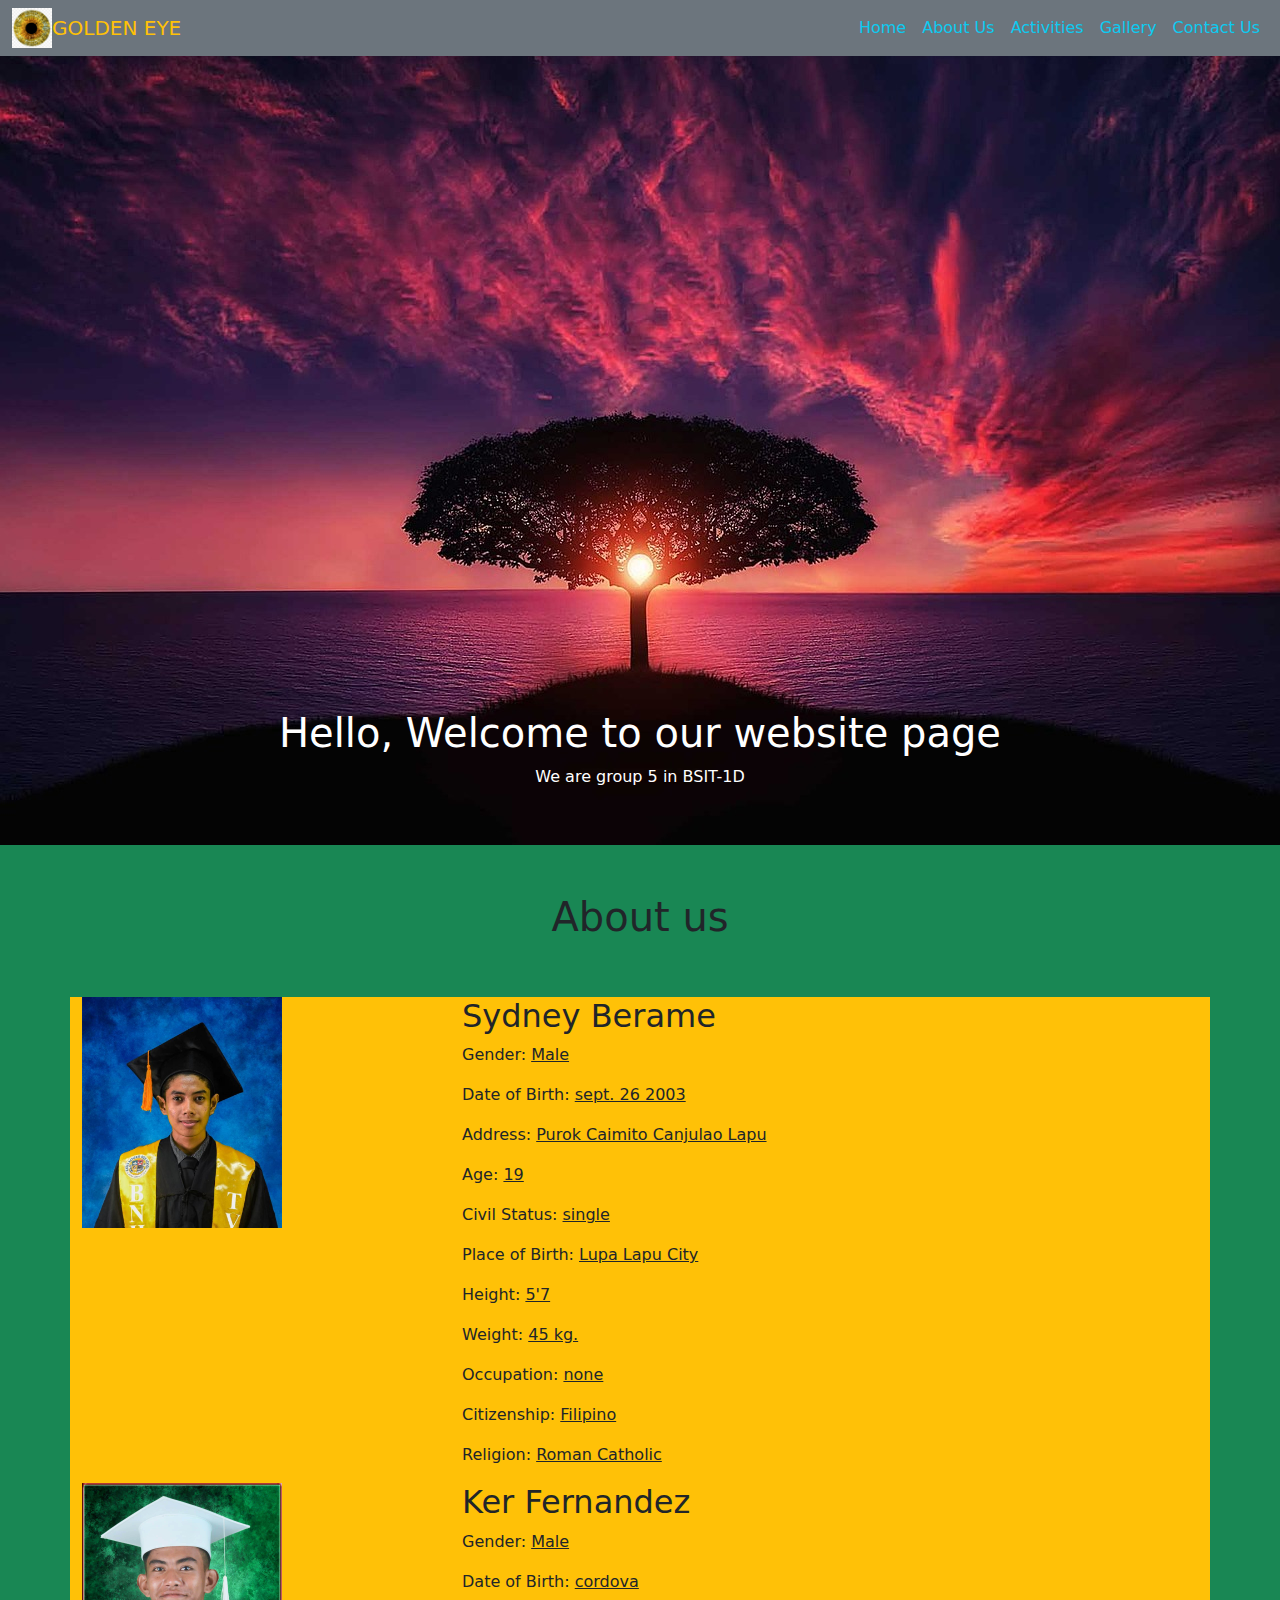
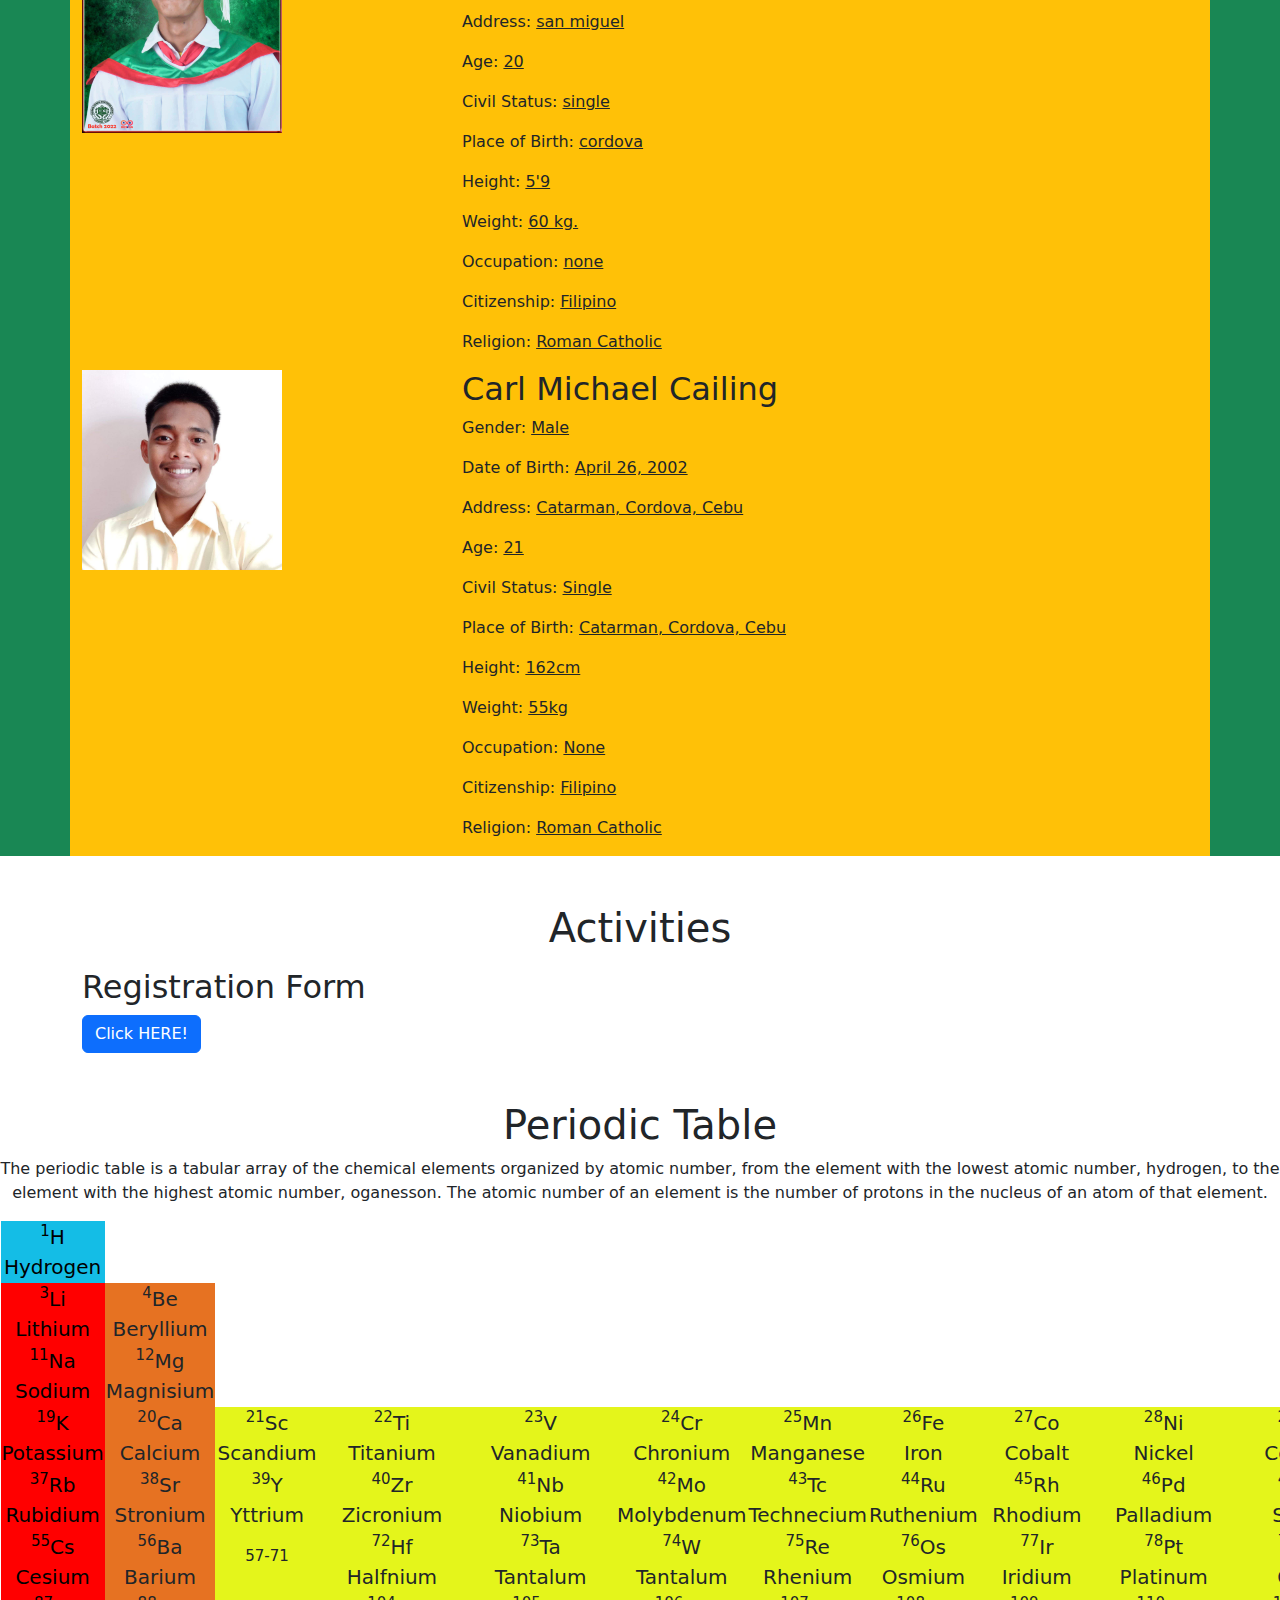
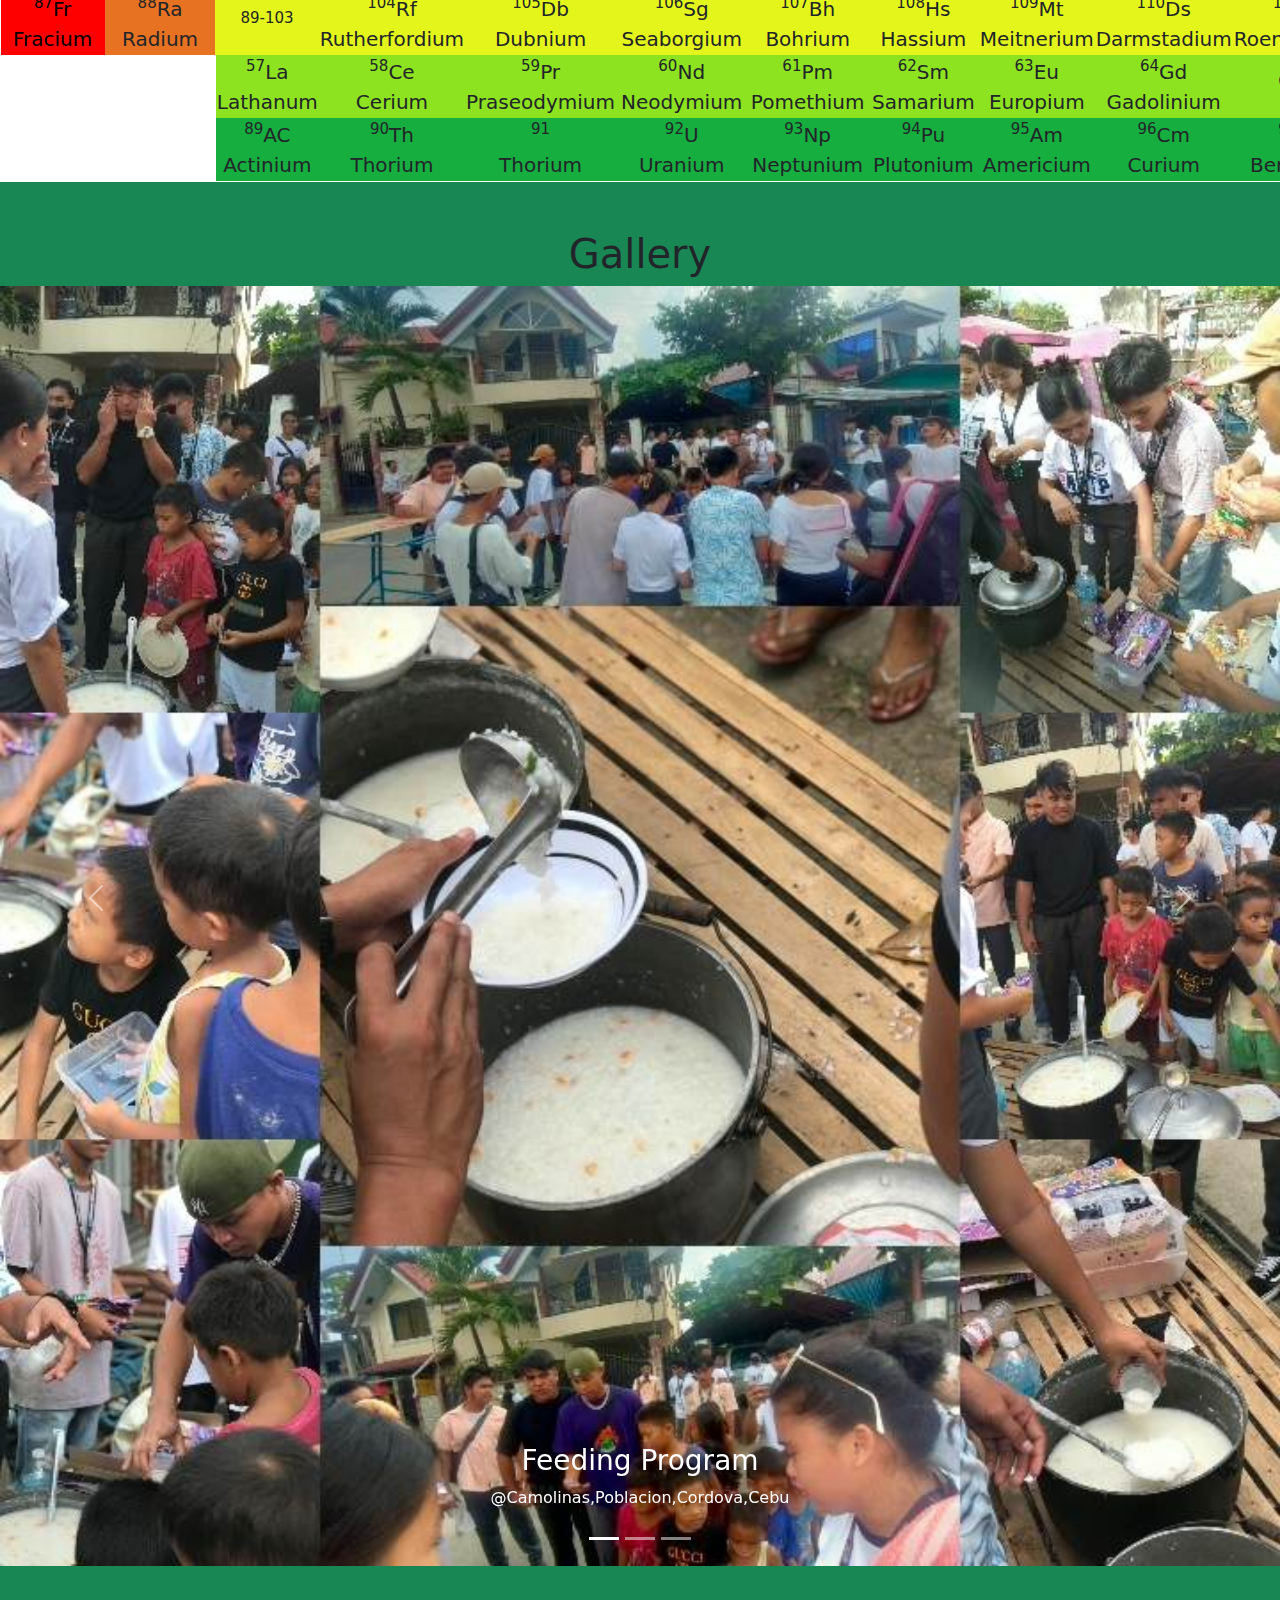
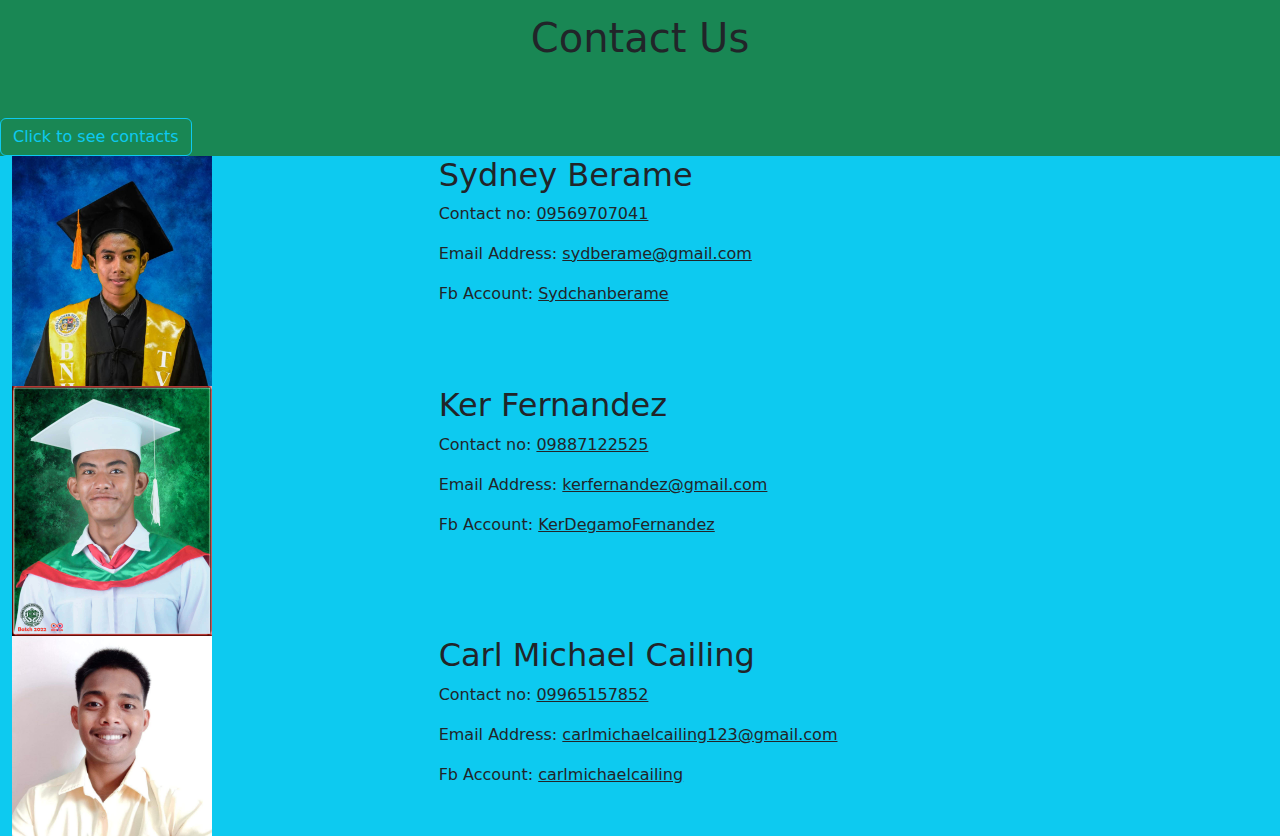
<file: index.html>
<!DOCTYPE html>
    <html lang="en">
    <head>
        <meta charset="UTF-8">
        <meta http-equiv="X-UA-Compatible" content="IE=edge">
        <meta name="viewport" content="width=device-width, initial-scale=1.0">
        <link href="https://cdn.jsdelivr.net/npm/bootstrap@5.2.3/dist/css/bootstrap.min.css" rel="stylesheet">
        <link rel="stylesheet" href="css/style.css">
        <title>Bootstrap</title>
    </head>
    <body>
        <nav class="navbar navbar-expand-sm bg-secondary navbar-dark fixed-top ">
            <div class="container-fluid">
                <img src="images/goldeneye.png" alt="" class="logo">
                <a class="navbar-brand text-danger" href="">
                    <span class="text-warning">GOLDEN EYE</span></a>
                <button class="navbar-toggler" type="button"  data-bs-toggle="collapse" data-bs-target="#collapsibleNavbar" class="btn btn-outline-info">
        <span class="navbar-toggler-icon btn"></span>
        </button>
        <div class="collapse navbar-collapse" id="collapsibleNavbar">
        <ul class="navbar-nav ms-auto">
            <li class="nav-item">
            <a class="nav-link text-info" href="#home" class="logo">Home</a>
            </li>
            <li class="nav-item">
            <a class="nav-link text-info" href="#aboutus">About Us</a>
            </li>
            <li class="nav-item">
            <a class="nav-link text-info" href="#activities">Activities</a>
            </li>
            <li class="nav-item">
                <a class="nav-link text-info" href="#gallery">Gallery</a>
            </li>
            <li class="nav-item">
                <a class="nav-link text-info" href="#contactus">Contact Us</a>
            </li>
        </ul>
        </div>
    </div>
            </div>
        </nav>
        <section class="home  pt-5" id="home">
            <div class=" carousel-inner">
                <img src="images/home.jpg" alt="" class="w-100 d-block">   
                <div class="carousel-caption">
                    <h1>Hello, Welcome to our website page</h1>
                    <p>We are group 5 in BSIT-1D</p>
                </div>      
            </div>        
        </section>
    </div>
        <section class="aboutus bg-success pt-5" id="aboutus">
            <div>
                <h1>About us</h1>
            </div>
            <br><br>
            <div class="container bg-warning">
                <div class="row">
                    <div class="col-lg-4 col-md-12 col-6">
                        <div class="about-img">
                            <img src="images/sydney.jpg" alt="" width="200">
                        </div>
                    </div>
                    <div class="about-text col-6">
                            <h2>Sydney Berame</h2>
                            <p>Gender: <u>Male</u></p>
                            <p>Date of Birth: <u> sept. 26 2003</u></p>
                            <p>Address: <u> Purok Caimito Canjulao Lapu</u></p>
                            <p>Age: <u>19</u></p>   
                            <p>Civil Status: <u>single</u></p>
                            <p>Place of Birth: <u>Lupa Lapu City</u></p>
                            <p>Height: <u>5'7</u></p>
                            <p>Weight: <u>45 kg.</u></p>
                            <p>Occupation: <u>none</u></p>
                            <p>Citizenship: <u>Filipino</u></p>
                            <p>Religion: <u>Roman Catholic</u></p>
                </div>  
                <div class="container">
                    <div class="row">
                        <div class="col-lg-4 col-md-12 col-6">
                            <div class="about-img">
                                <img src="images/ker.jpg" alt="" width="200">
                            </div>
                        </div>
                        <div class="about-text col-4">
                                <h2>Ker Fernandez</h2>
                                <p>Gender: <u>Male</u></p>
                            <p>Date of Birth: <u> cordova</u></p>
                            <p>Address: <u> san miguel</u></p>
                            <p>Age: <u>20</u></p>   
                            <p>Civil Status: <u>single</u></p>
                            <p>Place of Birth: <u>cordova</u></p>
                            <p>Height: <u>5'9</u></p>
                            <p>Weight: <u>60 kg.</u></p>
                            <p>Occupation: <u>none</u></p>
                            <p>Citizenship: <u>Filipino</u></p>
                            <p>Religion: <u>Roman Catholic</u></p>
                    </div>
                    <div class="container">
                        <div class="row">
                            <div class="col-lg-4 col-md-12 col-6">
                                <div class="about-img">
                                    <img src="images/carl.jpg" alt="" width="200" >
                                </div>
                            </div>
                            <div class="about-text col-4">
                                    <h2>Carl Michael Cailing</h2>
                                    <p>Gender: <u>Male</u></p>
                                    <p>Date of Birth: <u>April 26, 2002</u></p>
                                    <p>Address: <u> Catarman, Cordova, Cebu</u></p>
                                    <p>Age: <u>21</u></p>   
                                    <p>Civil Status: <u>Single</u></p>
                                    <p>Place of Birth: <u>Catarman, Cordova, Cebu</u></p>
                                    <p>Height: <u>162cm</u></p>
                                    <p>Weight: <u>55kg</u></p>
                                    <p>Occupation: <u>None</u></p>
                                    <p>Citizenship: <u>Filipino</u></p>
                                    <p>Religion: <u>Roman Catholic</u></p>
                        </div>
                    </div>
        </section>
        <section class="activities pt-5" id="activities">
            <div>
                <h1> Activities</h1>
            </div>  
            <div class="container mt-3">
                <h2>Registration Form</h2>  
                <button type="button" class="btn btn-primary" data-bs-toggle="modal" data-bs-target="#myModal">
                Click HERE!
                </button>
            </div>
            
            <!-- The Modal -->
            <div class="modal fade" id="myModal">
                <div class="modal-dialog modal-lg">
                <div class="modal-content">
            
                    <!-- Modal Header -->
                    <div class="modal-header">
                    <h4 class="modal-title">Register</h4>
                    <button type="button" class="btn-close" data-bs-dismiss="modal"></button>
                    </div>
            
                    <!-- Modal body -->
                    <div class="modal-body">
                        <form action="">
                            <div class="row-2">
                                <div class="col-4">
                                    <label for="fname" class="form-label">First Name</label>
                                    <input type="text" name="fname" id="fname" class="form-control">
                                </div>
                                <div class="col-4">
                                    <label for="password" class="form-label" > Password</label>
                                    <input type="password" name="password" id="password" class="form-control">
                
                                </div>
                            </div>
                            <br><br>
                            <H4>Choose your course</H4>
                            <input type="radio" name="course" id="BSIT">
                            <label for="BSIT">BSIT</label><br>
                            <input type="radio" name="course" id="BSEd">
                            <label for="BSed">BSEd</label><br>
                            <input type="radio" name="course" id="BSHM">
                            <label for="BSHM">BSHM</label><br><br>
                            <h4>Choose your course</h4>
                            <input type="checkbox" name="course" id="BSIT">
                            <label for="BSIT">BSIT</label><br>
                            <input type="checkbox" name="course" id="BSEd">
                            <label for="BSEd">BSEd</label><br>
                            <input type="checkbox" name="course" id="BSHM">
                            <label for="BSHM">BSHM</label><br>
                            <h4>Select your course</h4>
                            <select name="course" id="course">
                                <option value="">BSIT</option>
                                <option value="">BSEd</option>
                                <option value="">BSHM</option>
                            </select>
                            <br><br>
                
                            <label for="message">Message:</label>
                            <textarea name="message" id="message" cols="100" rows="10"></textarea>
                            <br><br>
                            <input type="submit" value="Submit" name="" id="">
                        </form>
                    </div>
            
                    <!-- Modal footer -->
                    <div class="modal-footer">
                    <button type="button" class="btn btn-danger" data-bs-dismiss="modal">Close</button>
                    </div>
            
                </div>
                </div>
            </div>
            <br><br>
            <div class="periodic   row-2 col-15">
                <h1>Periodic Table</h1>
                <p>The periodic table is a tabular array of the chemical elements organized by atomic number, from the element with the lowest atomic number, hydrogen, to the element with the highest atomic number, oganesson. The atomic number of an element is the number of protons in the nucleus of an atom of that element.</p>
            </div>

            <table>
                <thead> 
                    <tbody>
                    <tr>
                        <td class="blue"> <sup>1</sup>H
                        <br>
                        Hydrogen</td>
                        <td colspan="16"></td>
                        <td class="violet"> <sup>2</sup>He
                        <br>
                        Helium</td>
                    </tr>         
                </tbody>
                    <tr>
                        <td class="red"> <sup>3</sup>Li 
                        Lithium</td>
                        <td class="orange"> <sup>4</sup>Be  Beryllium</td>
                            <td colspan="10" class="cols"></td>
                            <td class="blue1"> <sup>5</sup>B
                                <br>
                                Boron</td>
                        
                            <td class="blue"> <sup>6</sup>C Carbon</td>
                            <td class="blue"> <sup>7</sup>N
                            <br>
                                Nitrogen</td>
                            <td class="blue"> <sup>8</sup>O 
                                <br>
                                Oxygen</td>
                            <td class="violet1"> <sup>9</sup>F 
                                <br>
                                Flourine</td>
                            <td class="violet"> <sup>10</sup>Ne
                                <br>
                                Neon</td>
                                </tr>
                                <tbody>
                                        <tr>
                                            <td class="red"> <sup>11</sup>Na 
                                            <br>
                                            Sodium</td>
                                            <td class="orange"> <sup>12</sup>Mg Magnisium</td>
                                            <td colspan="10"></td>
                                        <td class="yellowgreen"> <sup>13</sup>Ai Aluminum</td>
                                        <td class="blue1"> <sup>14</sup>Si 
                                            <br>
                                            Silicon</td>
                                        <td class="blue"> <sup>15</sup>P 
                                            <br>
                                            Phosphorus</td>
                                        <td class="blue"> <sup>16</sup>S 
                                            <br>
                                        Sulfur</td>
                                        <td class="violet1"> <sup>17</sup>Ci 
                                            <br>
                                            Clorine</td>
                                            <td class="violet"> <sup>18</sup>Ar
                                                <br>
                                                Argon </td>
                                </tbody>
                                        <tbody>
                                        <tr>
                                            <td class="red"> <sup>19</sup>K 
                                            Potassium</td>
                                            <td class="orange"> <sup>20</sup>Ca Calcium</td>
                                            <td class="yellow"> <sup>21</sup>Sc 
                                            <br>
                                            Scandium</td>
                                            <td class="yellow"> <sup>22</sup>Ti
                                                <br>
                                            Titanium</td>
                                            <td class="yellow"> <sup>23</sup>V
                                                <br>
                                            Vanadium</td>
                                            <td class="yellow"> <sup>24</sup>Cr 
                                            <br>
                                            Chronium</td>
                                            <td class="yellow"> <sup>25</sup>Mn 
                                            <br>
                                            Manganese</td>
                                            <td class="yellow"> <sup>26</sup>Fe
                                            <br>
                                            Iron</td>
                                            <td class="yellow"><sup>27</sup>Co
                                            <br>
                                            Cobalt</td>
                                            <td class="yellow"> <sup>28</sup>Ni
                                            <br>
                                            Nickel</td>
                                            <td class="yellow"><sup>29</sup>Cu 
                                            <br>
                                            Copper</td>
                                            <td class="yellow"><sup>30</sup>Zn
                                            <br>
                                            Zinc</td>
                                            <td class="yellowgreen"> <sup>31</sup>Ga 
                                            <br>
                                            Gallium</td>
                                            <td class="blue1"> <sup>32</sup>Ge
                                                <br>
                                            Germanium</td>
                                            <td class="blue1"> <sup>33</sup>As
                                                <br>
                                            Arsenic</td>
                                            <td class="blue"> <sup>34</sup>Se 
                                                <br>
                                            Selenium </td>
                                            <td class="violet1"> <sup>35</sup>Br 
                                                <br>
                                                Bromine</td>
                                                <td class="violet"> <sup>36</sup>Kr
                                                    <br>
                                                Krypton</td>
                                        </tr> 
                                        </tbody>
                                        <tbody>
                                            <tr>
                                                <td class="red"> <sup>37</sup>Rb
                                                Rubidium</td>
                                                <td class="orange"> <sup>38</sup>Sr Stronium</td> 
                                                <td class="yellow"> <sup>39</sup>Y 
                                                    <br>
                                                Yttrium</td>
                                                <td class="yellow"> <sup>40</sup>Zr
                                                    <br>
                                                Zicronium</td>
                                                <td class="yellow"> <sup>41</sup>Nb
                                                    <br>
                                                Niobium</td>
                                                <td class="yellow"> <sup>42</sup>Mo
                                                    <br>
                                                Molybdenum</td>
                                                <td class="yellow"> <sup>43</sup>Tc
                                                    <br>
                                                Technecium</td>
                                                <td class="yellow"> <sup>44</sup>Ru
                                                    <br>
                                                Ruthenium</td>
                                                <td class="yellow"> <sup>45</sup>Rh
                                                    <br>
                                                Rhodium</td>
                                                <td class="yellow"> <sup>46</sup>Pd
                                                    <br>
                                                Palladium</td>
                                                <td class="yellow"> <sup>47</sup>Ag
                                                    <br>
                                                Silver</td>
                                                <td class="yellow"> <sup>48</sup>Cd
                                                    <br>
                                                Cadmium</td>
                                                <td class="yellowgreen"> <sup>49</sup>In
                                                    <br>
                                                Indium</td>
                                                <td class="yellowgreen"> <sup>50</sup>Sn
                                                    <br>
                                                    Tin</td>
                                                <td class="blue1"> <sup>51</sup>Sb
                                                    <br>
                                                Antimony</td>
                                                <td class="blue1"> <sup>52</sup>Te
                                                    <br>
                                                    Tellurium</td>
                                                <td class="violet1"> <sup>53</sup>I 
                                                    <br>
                                                    Iodine</td>
                                                    <td class="violet"> <sup>54</sup>Xe
                                                        <br>
                                                    Xenon</td>
                                            </tr> 
                                        </tbody>
                                        <tbody>
                                            <tr>
                                                <td class="red"> <sup>55</sup>Cs
                                                Cesium</td>
                                                <td class="orange"> <sup>56</sup>Ba Barium</td>
                                                <td class="yellow"> <sup>57-71</sup>
                                                    <br>
                                                </td>
                                                    <td class="yellow"> <sup>72</sup>Hf
                                                        <br>
                                                Halfnium </td>
                                                    <td class="yellow"> <sup>73</sup>Ta
                                                        <br>
                                                    Tantalum</td>                
                                                    <td class="yellow"> <sup>74</sup>W
                                                        <br>
                                                    Tantalum</td>
                                                    <td class="yellow"> <sup>75</sup>Re
                                                        <br>
                                                    Rhenium</td>
                                                    <td class="yellow"> <sup>76</sup>Os
                                                        <br>
                                                    Osmium</td> 
                                                    <td class="yellow"> <sup>77</sup>Ir
                                                        <br>
                                                    Iridium</td>
                                                    <td class="yellow"> <sup>78</sup>Pt
                                                        <br>
                                                    Platinum</td>
                                                    <td class="yellow"> <sup>79</sup>Au
                                                        <br>
                                                    Gold</td>
                                                    <td class="yellow"> <sup>80</sup>Hg
                                                        <br>
                                                    Mercury</td> 
                                                    <td class="yellowgreen"> <sup>81</sup>Ti
                                                    <br>
                                                    Thallium</td>
                                                    <td class="yellowgreen"> <sup>82</sup>Pb
                                                    <br>
                                                    Lead</td>
                                                    <td class="yellowgreen"> <sup>83</sup>Bi
                                                    <br>
                                                    Bismuth</td>
                                                    <td class="blue1"> <sup>84</sup>Po
                                                    <br>
                                                    Plonium</td>
                                                    <td class="violet1"> <sup>85</sup>At
                                                        <br>
                                                    Astatine</td>
                                                    <td class="violet"> <sup>86</sup>Rn
                                                    <br>
                                                Radon</td>                      
                                            </tr>
                                        </tbody>
                                        <tbody>
                                            <tr>
                                                <td class="red"> <sup>87</sup>Fr 
                                                Fracium</td>
                                                <td class="orange"> <sup>88</sup>Ra Radium</td>
                                                <td class="yellow"> <sup>89-103</sup>
                                                <br>
                                                </td>
                                                <td class="yellow"> <sup>104</sup>Rf
                                                <br>
                                                Rutherfordium</td>
                                                <td class="yellow"> <sup>105</sup>Db
                                                <br>
                                                Dubnium</td>
                                                <td class="yellow"> <sup>106</sup>Sg
                                                <br>
                                                Seaborgium</td>
                                                <td class="yellow"> <sup>107</sup>Bh
                                                <br>
                                                Bohrium</td>
                                                <td class="yellow"> <sup>108</sup>Hs
                                                <br>
                                                Hassium</td>
                                                <td class="yellow"> <sup>109</sup>Mt
                                                <br>
                                                Meitnerium</td>
                                                <td class="yellow"> <sup>110</sup>Ds
                                                <br>
                                            Darmstadium</td>
                                                <td class="yellow"> <sup>111</sup>Rg
                                                <br>
                                                Roentgenium</td>
                                                <td class="yellow"> <sup>112</sup>Cn
                                                <br>
                                                Copernicium</td>
                                                <td class="yellowgreen"> <sup>113</sup>Uut
                                                <br>
                                                Unutrium</td>
                                                <td class="yellowgreen"> <sup>114</sup>Fl
                                                <br>
                                                Flerovium</td>
                                                <td class="yellowgreen"> <sup>115</sup>Uup
                                                <br>
                                                Ununpesium</td>
                                                <td class="yellowgreen"> <sup>116</sup>Lv
                                                <br>
                                                Livermorium</td>
                                                <td class="violet1"> <sup>117</sup>Uus
                                                    <br>
                                                Ununsepsium</td>
                                                <td class="violet"> <sup>118</sup>Uuo
                                                Ununoctium<br>
                                            </td>                    
                                            </tr>
                                        </tbody>
                                        <tbody>
                                            <tr>
                                                <td colspan="2"class="text">Lathanide <br> Series</td>
                                            <td class="yellowgreen3"> <sup>57</sup>La 
                                                <br>
                                                Lathanum</td>
                                            <td class="yellowgreen3"> <sup>58</sup>Ce
                                                <br> 
                                                Cerium</td>
                                            <td class="yellowgreen3"> <sup>59</sup>Pr
                                                <br>
                                                Praseodymium</td>
                                            <td class="yellowgreen3"> <sup>60</sup>Nd
                                                <br>
                                            Neodymium</td>
                                            <td class="yellowgreen3"> <sup>61</sup>Pm
                                                <br>
                                                Pomethium</td>
                                            <td class="yellowgreen3"> <sup>62</sup>Sm
                                                <br>
                                                Samarium</td>
                                            <td class="yellowgreen3"> <sup>63</sup>Eu
                                                <br>
                                                Europium</td>
                                            <td class="yellowgreen3"> <sup>64</sup>Gd
                                                <br>
                                                Gadolinium</td>
                                            <td class="yellowgreen3"> <sup>65</sup>Tb
                                                <br>
                                                </td>
                                                <td class="yellowgreen3"> <sup>66</sup>Tb
                                                    <br>
                                                Terbium</td> 
                                                <td class="yellowgreen3"> <sup>67</sup>Ho
                                                        <br>
                                                    Holmium</td> 
                                                <td class="yellowgreen3"> <sup>68</sup>Er
                                                    <br>
                                                Erbium</td> 
                                                <td class="yellowgreen3"> <sup>69</sup>Tm
                                                <br>
                                                Thulium</td> 
                                                <td class="yellowgreen3"> <sup>70</sup>Yb
                                                <br>
                                                Ytterbium </td> 
                                                <td class="yellowgreen3"> <sup>71</sup>Lu
                                                <br>
                                                Lutelium</td>                  
                                                <td colspan="2"></td>
                                            </tr>
                                        </tbody>
                                        <tbody>
                                            <tr>
                                                    <td colspan="2" class="text">Actinide <br> Series</td>
                                                    <td class="green3"><sup>89</sup>AC
                                                    <br>
                                                    Actinium</td>
                                                    <td class="green3"><sup>90</sup>Th
                                                    <br>
                                                    Thorium</td>
                                                    <td class="green3"><sup>91</sup>
                                                        <br>
                                                Thorium </td>
                                                    <td class="green3"><sup>92</sup>U
                                                            <br>
                                                    Uranium </td>
                                                    <td class="green3"><sup>93</sup>Np
                                                                <br>
                                                    Neptunium</td>
                                                    <td class="green3"><sup>94</sup>Pu
                                                                <br>
                                                    Plutonium</td>
                                                    <td class="green3"><sup>95</sup>Am
                                                    <br>
                                                    Americium</td>
                                                    <td class="green3"><sup>96</sup>Cm 
                                                    <br>
                                                    Curium</td>
                                                    <td class="green3"><sup>97</sup>Bk
                                                    <br>
                                                    Berkelium </td>
                                                    <td class="green3"><sup>98</sup>Cf
                                                    <br>
                                                    Califonium</td>
                                                    <td class="green3"><sup>99</sup>Es
                                                        <br>
                                                    Einsteinium</td>
                                                    <td class="green3"><sup>100</sup>Fm
                                                        <br>
                                                    Fermium</td>
                                                    <td class="green3"><sup>101</sup>Md
                                                        <br>
                                                    Mendelevium</td>
                                                    <td class="green3"><sup>102</sup>No
                                                        <br>
                                                    Nobelium</td>
                                                    <td class="green3"><sup>103</sup>Lr
                                                        <br>
                                                    Lawrencium</td>                        
                                                <td colspan="2"></td>
                                            </tr>
                                        </tbody>
                        </table>
                    </section>
                    <section class="gallery bg-success  pt-5" id="gallery">
                        <div id="demo" class="carousel slide" data-bs-ride="carousel">
                            <div class="carousel-indicators">
                            <button type="button" data-bs-target="#demo" data-bs-slide-to="0" class="active"></button>
                            <button type="button" data-bs-target="#demo" data-bs-slide-to="1"></button>
                            <button type="button" data-bs-target="#demo" data-bs-slide-to="2"></button>
                            </div>
                            <h1>Gallery</h1>
                            <div class="carousel-inner">
                            <div class="carousel-item active">
                                <img src="images/pic.jpg" alt="Los Angeles" class="d-block" style="width:100%">
                                <div class="carousel-caption">
                                <h3>Feeding Program</h3>
                                <p>@Camolinas,Poblacion,Cordova,Cebu</p>
                                </div>
                            </div>
                            <div class="carousel-item">
                                <img src="images/pic2.jpg" alt="Chicago" class="d-block" style="width:100%">
                                <div class="carousel-caption">
                                <h3>LUGAW</h3>
                                <p>To fill in your stomach</p>
                                </div> 
                            </div>
                            <div class="carousel-item">
                                <img src="images/pic3.jpg" alt="New York" class="d-block" style="width:100%">
                                <div class="carousel-caption">
                                <h3>BSIT-1D</h3>
                                <p>Mga sabaan murag baki</p>
                                </div>  
                            </div>
                            </div>
                            <button class="carousel-control-prev" type="button" data-bs-target="#demo" data-bs-slide="prev">
                            <span class="carousel-control-prev-icon"></span>
                            </button>
                            <button class="carousel-control-next" type="button" data-bs-target="#demo" data-bs-slide="next">
                            <span class="carousel-control-next-icon"></span>
                            </button>
                        </div>
                    </section>
                    <section class="contactus bg-success pt-5" id="contactus">
                        <div>
                            <h1 class="contact">Contact Us</h1>
                        </div>
                        <br><br>
                        <button type="button"  class="btn btn-outline-info " data-bs-toggle="collapse" data-bs-target="#demo">Click to see contacts</button>
                        <div id="demo" class="collapse show">
                        <div class="container-fluid bg-info">
                            <div class="row">
                                <div class="col-lg-4 col-md-12 col-6">
                                    <div class="about-img">
                                        <img src="images/sydney.jpg" alt="" width="200">
                                    </div>
                                </div>
                                <div class="about-text col-6">
                                        <h2>Sydney Berame</h2>
                                        <p>Contact no: <u>09569707041</u></p>
                                        <p>Email Address: <u> sydberame@gmail.com</u></p>
                                        <p>Fb Account: <u> Sydchanberame</u></p>
                            </div>
                            <div class="container">
                                <div class="row">
                                    <div class="col-lg-4 col-md-12 col-6">
                                        <div class="about-img">
                                            <img src="images/ker.jpg" alt="" width="200">
                                        </div>
                                    </div>
                                    <div class="about-text col-4">
                                            <h2>Ker Fernandez</h2>
                                            <p>Contact no: <u>09887122525</u></p>
                                            <p>Email Address: <u>kerfernandez@gmail.com</u></p>
                                            <p>Fb Account: <u>KerDegamoFernandez</u></p>
                                </div>
                                <div class="container">
                                    <div class="row">
                                        <div class="col-lg-4 col-md-12 col-6">
                                            <div class="about-img">
                                                <img src="images/carl.jpg" alt="" width="200" >
                                            </div>
                                        </div>
                                        <div class="about-text col-4">
                                                <h2>Carl Michael Cailing</h2>
                                                <p>Contact no: <u>09965157852</u></p>
                                                <p>Email Address: <u> carlmichaelcailing123@gmail.com</u></p>
                                                <p>Fb Account: <u>carlmichaelcailing</u></p>
                                    </div>
                                </div>
                    </section>
                    <script src="https://cdn.jsdelivr.net/npm/bootstrap@5.2.3/dist/js/bootstrap.bundle.min.js"></script>
                </body>
                </html>
</file>
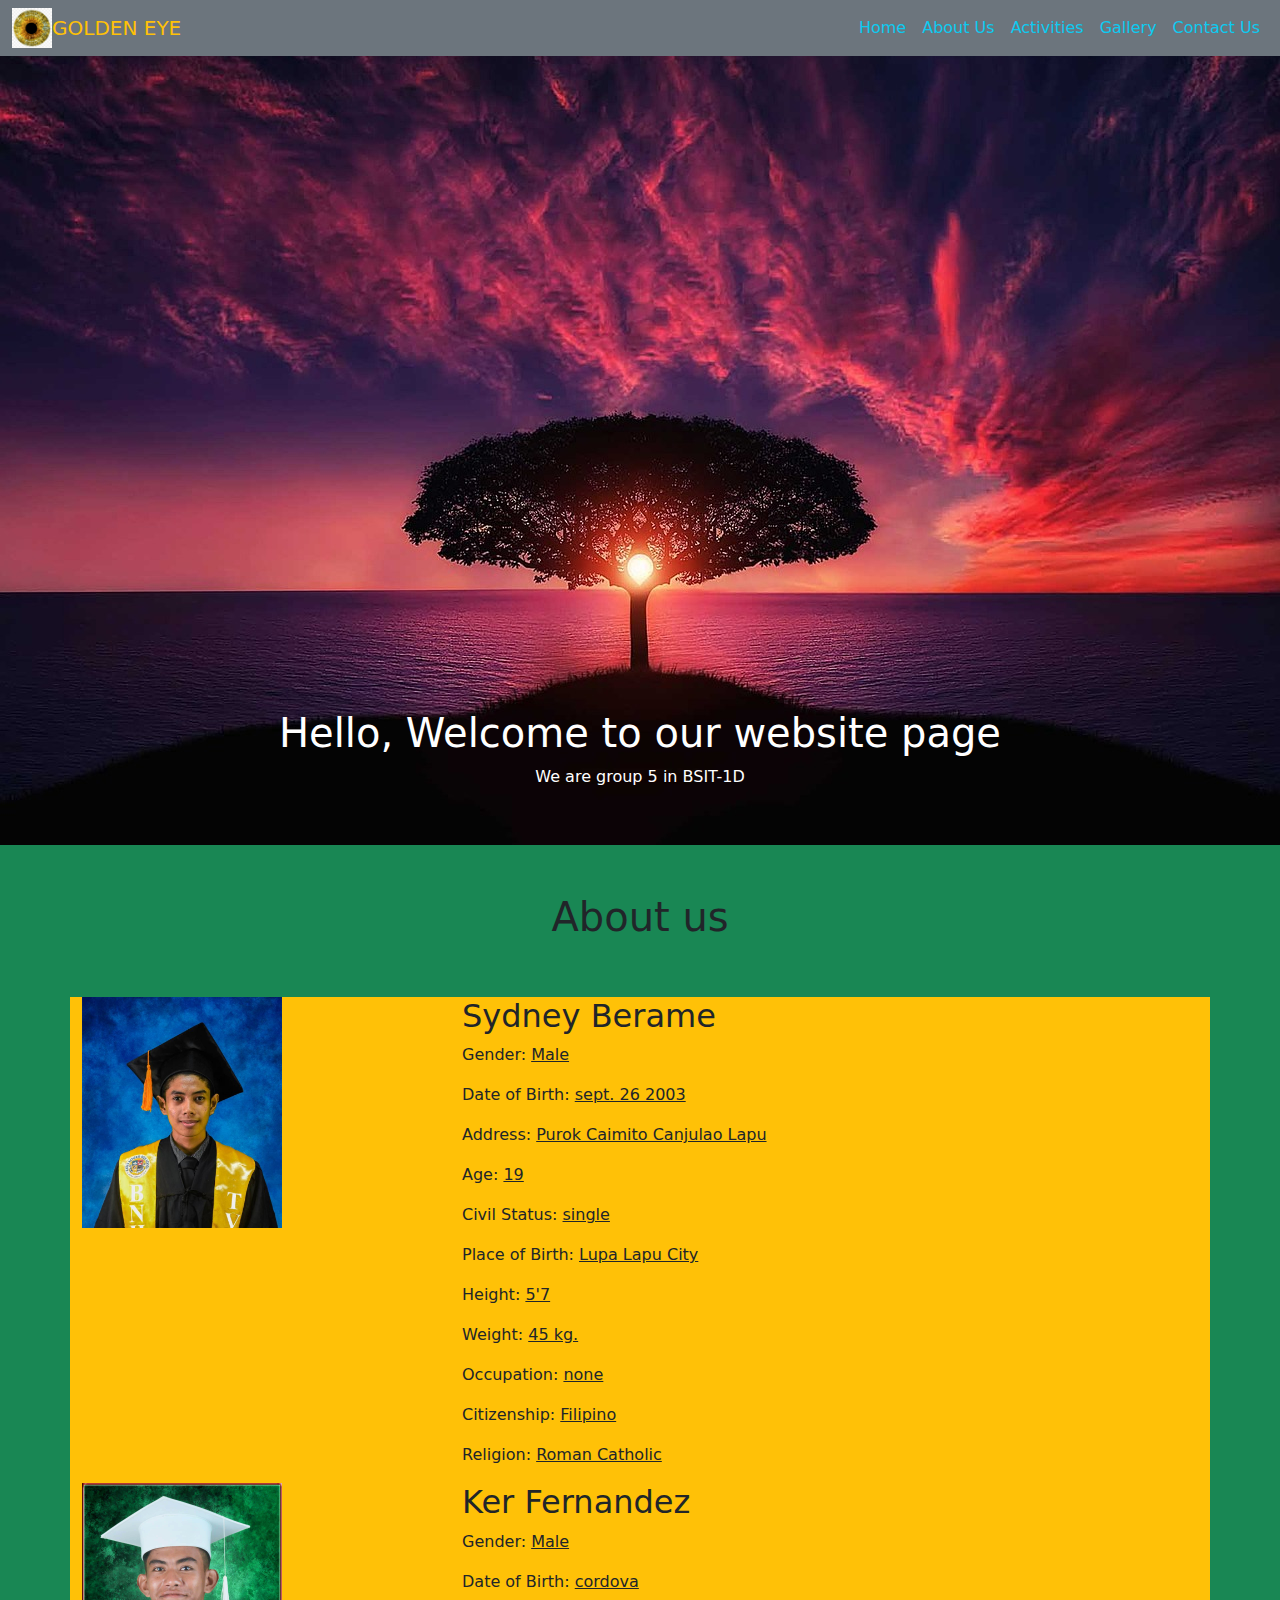
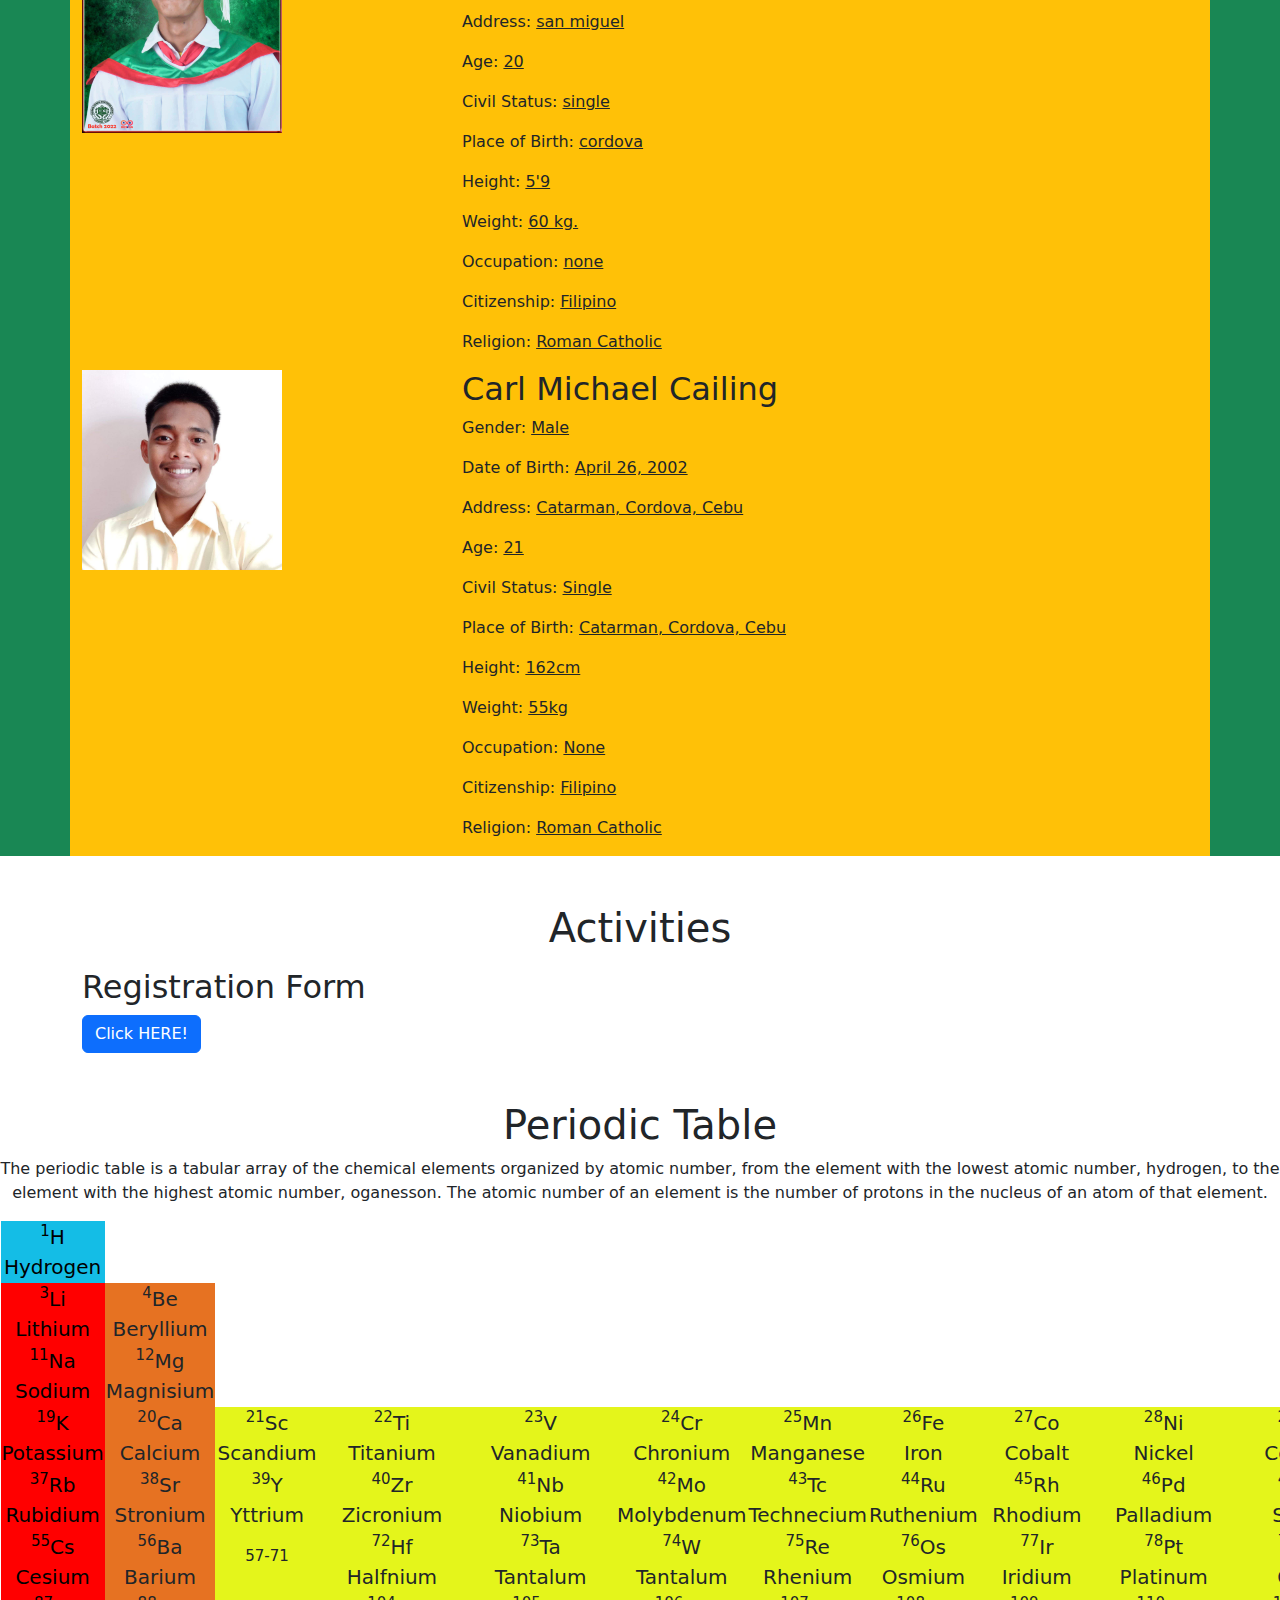
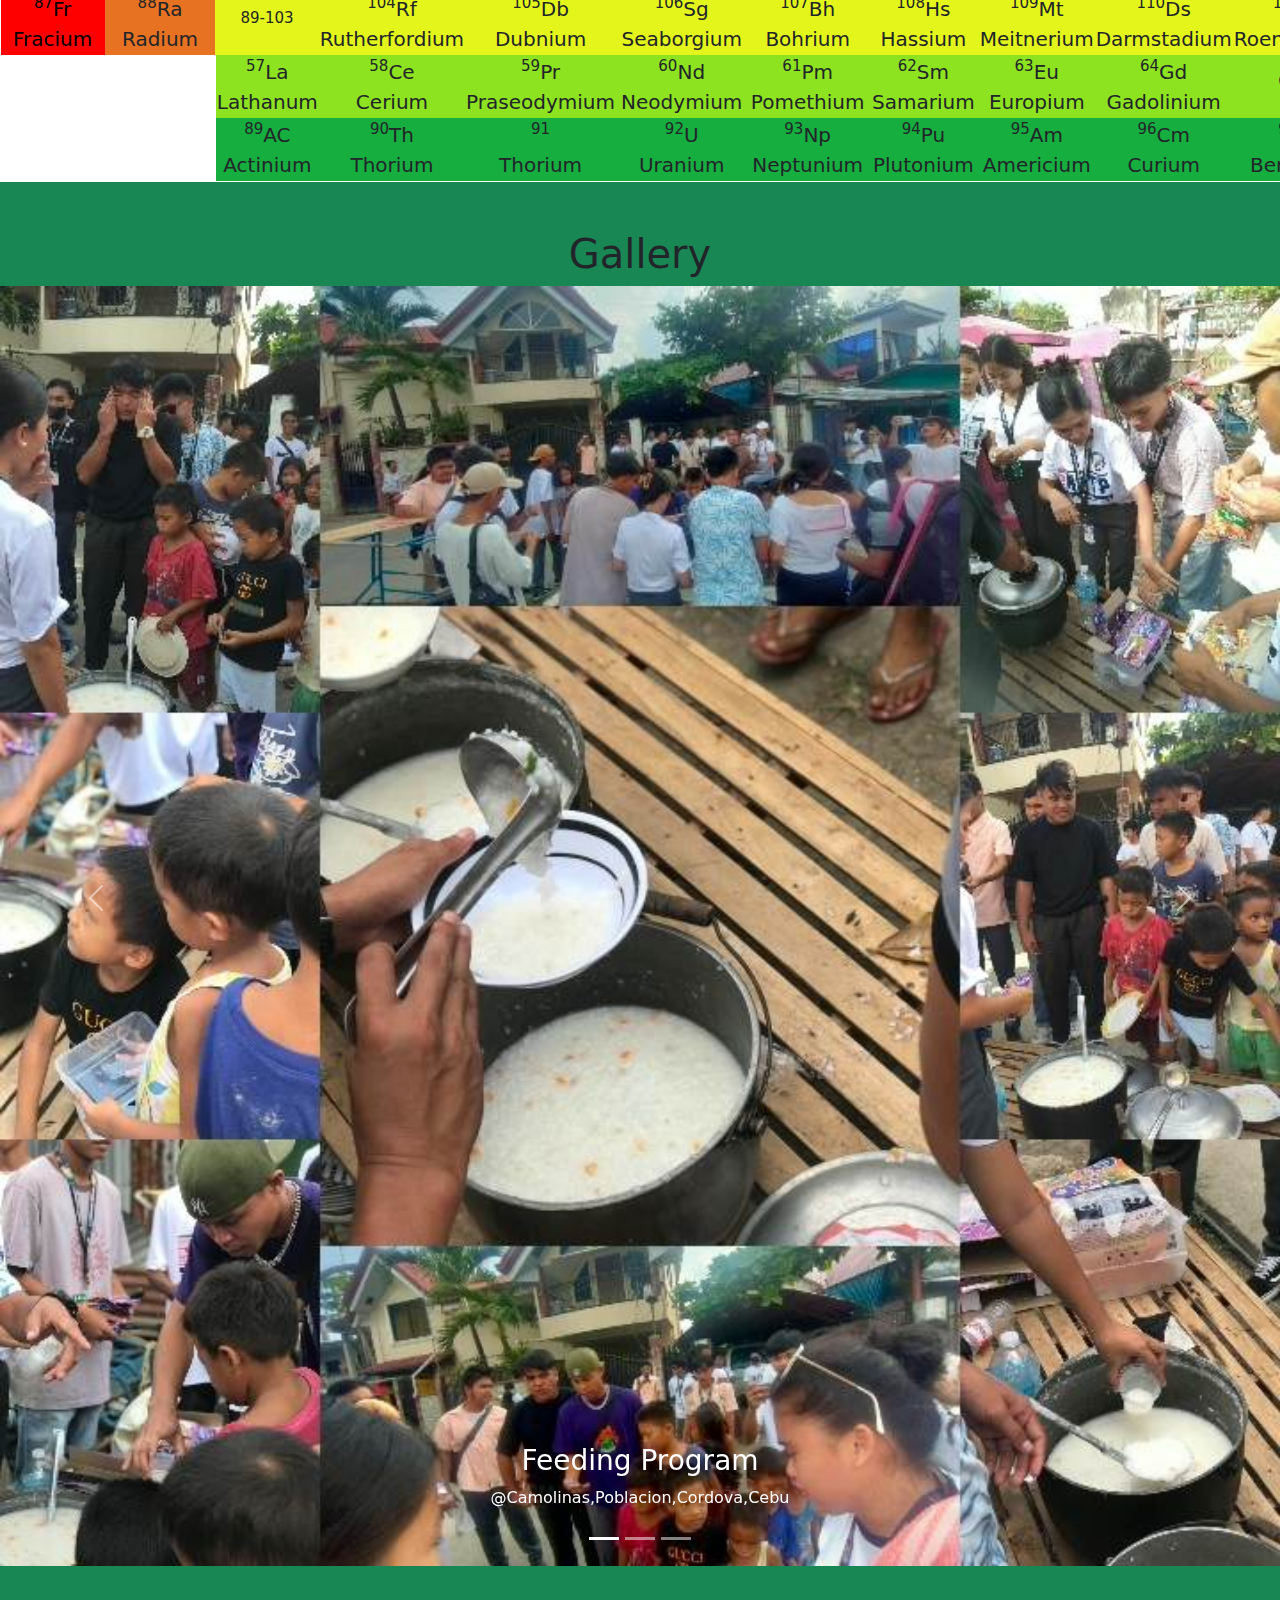
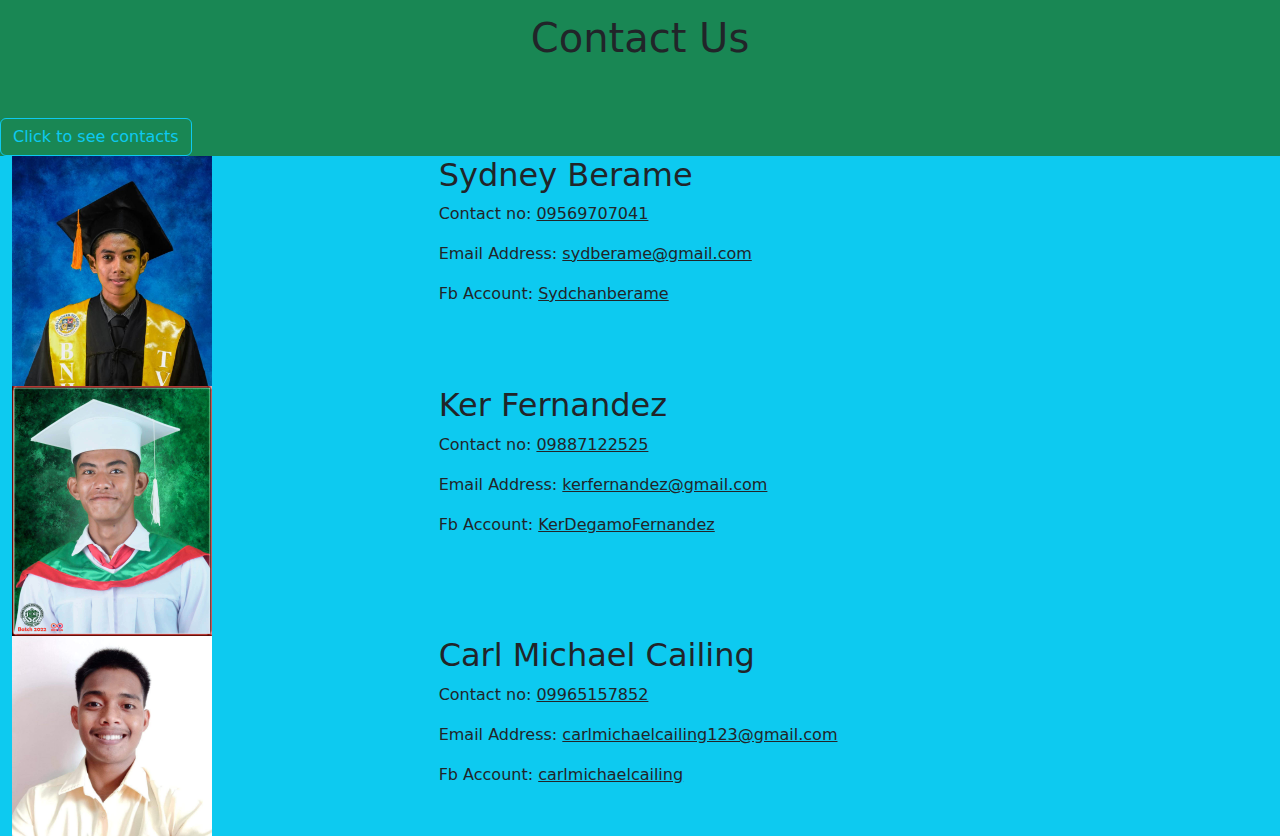
<file: goldeneye.html>
<!DOCTYPE html>
    <html lang="en">
    <head>
        <meta charset="UTF-8">
        <meta http-equiv="X-UA-Compatible" content="IE=edge">
        <meta name="viewport" content="width=device-width, initial-scale=1.0">
        <link href="https://cdn.jsdelivr.net/npm/bootstrap@5.2.3/dist/css/bootstrap.min.css" rel="stylesheet">
        <link rel="stylesheet" href="css/style.css">
        <title>Bootstrap</title>
    </head>
    <body>
        <nav class="navbar navbar-expand-sm bg-secondary navbar-dark fixed-top ">
            <div class="container-fluid">
                <img src="images/goldeneye.png" alt="" class="logo">
                <a class="navbar-brand text-danger" href="">
                    <span class="text-warning">GOLDEN EYE</span></a>
                <button class="navbar-toggler" type="button"  data-bs-toggle="collapse" data-bs-target="#collapsibleNavbar" class="btn btn-outline-info">
        <span class="navbar-toggler-icon btn"></span>
        </button>
        <div class="collapse navbar-collapse" id="collapsibleNavbar">
        <ul class="navbar-nav ms-auto">
            <li class="nav-item">
            <a class="nav-link text-info" href="#home" class="logo">Home</a>
            </li>
            <li class="nav-item">
            <a class="nav-link text-info" href="#aboutus">About Us</a>
            </li>
            <li class="nav-item">
            <a class="nav-link text-info" href="#activities">Activities</a>
            </li>
            <li class="nav-item">
                <a class="nav-link text-info" href="#gallery">Gallery</a>
            </li>
            <li class="nav-item">
                <a class="nav-link text-info" href="#contactus">Contact Us</a>
            </li>
        </ul>
        </div>
    </div>
            </div>
        </nav>
        <section class="home  pt-5" id="home">
            <div class=" carousel-inner">
                <img src="images/home.jpg" alt="" class="w-100 d-block">   
                <div class="carousel-caption">
                    <h1>Hello, Welcome to our website page</h1>
                    <p>We are group 5 in BSIT-1D</p>
                </div>      
            </div>        
        </section>
    </div>
        <section class="aboutus bg-success pt-5" id="aboutus">
            <div>
                <h1>About us</h1>
            </div>
            <br><br>
            <div class="container bg-warning">
                <div class="row">
                    <div class="col-lg-4 col-md-12 col-6">
                        <div class="about-img">
                            <img src="images/sydney.jpg" alt="" width="200">
                        </div>
                    </div>
                    <div class="about-text col-6">
                            <h2>Sydney Berame</h2>
                            <p>Gender: <u>Male</u></p>
                            <p>Date of Birth: <u> sept. 26 2003</u></p>
                            <p>Address: <u> Purok Caimito Canjulao Lapu</u></p>
                            <p>Age: <u>19</u></p>   
                            <p>Civil Status: <u>single</u></p>
                            <p>Place of Birth: <u>Lupa Lapu City</u></p>
                            <p>Height: <u>5'7</u></p>
                            <p>Weight: <u>45 kg.</u></p>
                            <p>Occupation: <u>none</u></p>
                            <p>Citizenship: <u>Filipino</u></p>
                            <p>Religion: <u>Roman Catholic</u></p>
                </div>  
                <div class="container">
                    <div class="row">
                        <div class="col-lg-4 col-md-12 col-6">
                            <div class="about-img">
                                <img src="images/ker.jpg" alt="" width="200">
                            </div>
                        </div>
                        <div class="about-text col-4">
                                <h2>Ker Fernandez</h2>
                                <p>Gender: <u>Male</u></p>
                            <p>Date of Birth: <u> cordova</u></p>
                            <p>Address: <u> san miguel</u></p>
                            <p>Age: <u>20</u></p>   
                            <p>Civil Status: <u>single</u></p>
                            <p>Place of Birth: <u>cordova</u></p>
                            <p>Height: <u>5'9</u></p>
                            <p>Weight: <u>60 kg.</u></p>
                            <p>Occupation: <u>none</u></p>
                            <p>Citizenship: <u>Filipino</u></p>
                            <p>Religion: <u>Roman Catholic</u></p>
                    </div>
                    <div class="container">
                        <div class="row">
                            <div class="col-lg-4 col-md-12 col-6">
                                <div class="about-img">
                                    <img src="images/carl.jpg" alt="" width="200" >
                                </div>
                            </div>
                            <div class="about-text col-4">
                                    <h2>Carl Michael Cailing</h2>
                                    <p>Gender: <u>Male</u></p>
                                    <p>Date of Birth: <u>April 26, 2002</u></p>
                                    <p>Address: <u> Catarman, Cordova, Cebu</u></p>
                                    <p>Age: <u>21</u></p>   
                                    <p>Civil Status: <u>Single</u></p>
                                    <p>Place of Birth: <u>Catarman, Cordova, Cebu</u></p>
                                    <p>Height: <u>162cm</u></p>
                                    <p>Weight: <u>55kg</u></p>
                                    <p>Occupation: <u>None</u></p>
                                    <p>Citizenship: <u>Filipino</u></p>
                                    <p>Religion: <u>Roman Catholic</u></p>
                        </div>
                    </div>
        </section>
        <section class="activities pt-5" id="activities">
            <div>
                <h1> Activities</h1>
            </div>  
            <div class="container mt-3">
                <h2>Registration Form</h2>  
                <button type="button" class="btn btn-primary" data-bs-toggle="modal" data-bs-target="#myModal">
                Click HERE!
                </button>
            </div>
            
            <!-- The Modal -->
            <div class="modal fade" id="myModal">
                <div class="modal-dialog modal-lg">
                <div class="modal-content">
            
                    <!-- Modal Header -->
                    <div class="modal-header">
                    <h4 class="modal-title">Register</h4>
                    <button type="button" class="btn-close" data-bs-dismiss="modal"></button>
                    </div>
            
                    <!-- Modal body -->
                    <div class="modal-body">
                        <form action="">
                            <div class="row-2">
                                <div class="col-4">
                                    <label for="fname" class="form-label">First Name</label>
                                    <input type="text" name="fname" id="fname" class="form-control">
                                </div>
                                <div class="col-4">
                                    <label for="password" class="form-label" > Password</label>
                                    <input type="password" name="password" id="password" class="form-control">
                
                                </div>
                            </div>
                            <br><br>
                            <H4>Choose your course</H4>
                            <input type="radio" name="course" id="BSIT">
                            <label for="BSIT">BSIT</label><br>
                            <input type="radio" name="course" id="BSEd">
                            <label for="BSed">BSEd</label><br>
                            <input type="radio" name="course" id="BSHM">
                            <label for="BSHM">BSHM</label><br><br>
                            <h4>Choose your course</h4>
                            <input type="checkbox" name="course" id="BSIT">
                            <label for="BSIT">BSIT</label><br>
                            <input type="checkbox" name="course" id="BSEd">
                            <label for="BSEd">BSEd</label><br>
                            <input type="checkbox" name="course" id="BSHM">
                            <label for="BSHM">BSHM</label><br>
                            <h4>Select your course</h4>
                            <select name="course" id="course">
                                <option value="">BSIT</option>
                                <option value="">BSEd</option>
                                <option value="">BSHM</option>
                            </select>
                            <br><br>
                
                            <label for="message">Message:</label>
                            <textarea name="message" id="message" cols="100" rows="10"></textarea>
                            <br><br>
                            <input type="submit" value="Submit" name="" id="">
                        </form>
                    </div>
            
                    <!-- Modal footer -->
                    <div class="modal-footer">
                    <button type="button" class="btn btn-danger" data-bs-dismiss="modal">Close</button>
                    </div>
            
                </div>
                </div>
            </div>
            <br><br>
            <div class="periodic   row-2 col-15">
                <h1>Periodic Table</h1>
                <p>The periodic table is a tabular array of the chemical elements organized by atomic number, from the element with the lowest atomic number, hydrogen, to the element with the highest atomic number, oganesson. The atomic number of an element is the number of protons in the nucleus of an atom of that element.</p>
            </div>

            <table>
                <thead> 
                    <tbody>
                    <tr>
                        <td class="blue"> <sup>1</sup>H
                        <br>
                        Hydrogen</td>
                        <td colspan="16"></td>
                        <td class="violet"> <sup>2</sup>He
                        <br>
                        Helium</td>
                    </tr>         
                </tbody>
                    <tr>
                        <td class="red"> <sup>3</sup>Li 
                        Lithium</td>
                        <td class="orange"> <sup>4</sup>Be  Beryllium</td>
                            <td colspan="10" class="cols"></td>
                            <td class="blue1"> <sup>5</sup>B
                                <br>
                                Boron</td>
                        
                            <td class="blue"> <sup>6</sup>C Carbon</td>
                            <td class="blue"> <sup>7</sup>N
                            <br>
                                Nitrogen</td>
                            <td class="blue"> <sup>8</sup>O 
                                <br>
                                Oxygen</td>
                            <td class="violet1"> <sup>9</sup>F 
                                <br>
                                Flourine</td>
                            <td class="violet"> <sup>10</sup>Ne
                                <br>
                                Neon</td>
                                </tr>
                                <tbody>
                                        <tr>
                                            <td class="red"> <sup>11</sup>Na 
                                            <br>
                                            Sodium</td>
                                            <td class="orange"> <sup>12</sup>Mg Magnisium</td>
                                            <td colspan="10"></td>
                                        <td class="yellowgreen"> <sup>13</sup>Ai Aluminum</td>
                                        <td class="blue1"> <sup>14</sup>Si 
                                            <br>
                                            Silicon</td>
                                        <td class="blue"> <sup>15</sup>P 
                                            <br>
                                            Phosphorus</td>
                                        <td class="blue"> <sup>16</sup>S 
                                            <br>
                                        Sulfur</td>
                                        <td class="violet1"> <sup>17</sup>Ci 
                                            <br>
                                            Clorine</td>
                                            <td class="violet"> <sup>18</sup>Ar
                                                <br>
                                                Argon </td>
                                </tbody>
                                        <tbody>
                                        <tr>
                                            <td class="red"> <sup>19</sup>K 
                                            Potassium</td>
                                            <td class="orange"> <sup>20</sup>Ca Calcium</td>
                                            <td class="yellow"> <sup>21</sup>Sc 
                                            <br>
                                            Scandium</td>
                                            <td class="yellow"> <sup>22</sup>Ti
                                                <br>
                                            Titanium</td>
                                            <td class="yellow"> <sup>23</sup>V
                                                <br>
                                            Vanadium</td>
                                            <td class="yellow"> <sup>24</sup>Cr 
                                            <br>
                                            Chronium</td>
                                            <td class="yellow"> <sup>25</sup>Mn 
                                            <br>
                                            Manganese</td>
                                            <td class="yellow"> <sup>26</sup>Fe
                                            <br>
                                            Iron</td>
                                            <td class="yellow"><sup>27</sup>Co
                                            <br>
                                            Cobalt</td>
                                            <td class="yellow"> <sup>28</sup>Ni
                                            <br>
                                            Nickel</td>
                                            <td class="yellow"><sup>29</sup>Cu 
                                            <br>
                                            Copper</td>
                                            <td class="yellow"><sup>30</sup>Zn
                                            <br>
                                            Zinc</td>
                                            <td class="yellowgreen"> <sup>31</sup>Ga 
                                            <br>
                                            Gallium</td>
                                            <td class="blue1"> <sup>32</sup>Ge
                                                <br>
                                            Germanium</td>
                                            <td class="blue1"> <sup>33</sup>As
                                                <br>
                                            Arsenic</td>
                                            <td class="blue"> <sup>34</sup>Se 
                                                <br>
                                            Selenium </td>
                                            <td class="violet1"> <sup>35</sup>Br 
                                                <br>
                                                Bromine</td>
                                                <td class="violet"> <sup>36</sup>Kr
                                                    <br>
                                                Krypton</td>
                                        </tr> 
                                        </tbody>
                                        <tbody>
                                            <tr>
                                                <td class="red"> <sup>37</sup>Rb
                                                Rubidium</td>
                                                <td class="orange"> <sup>38</sup>Sr Stronium</td> 
                                                <td class="yellow"> <sup>39</sup>Y 
                                                    <br>
                                                Yttrium</td>
                                                <td class="yellow"> <sup>40</sup>Zr
                                                    <br>
                                                Zicronium</td>
                                                <td class="yellow"> <sup>41</sup>Nb
                                                    <br>
                                                Niobium</td>
                                                <td class="yellow"> <sup>42</sup>Mo
                                                    <br>
                                                Molybdenum</td>
                                                <td class="yellow"> <sup>43</sup>Tc
                                                    <br>
                                                Technecium</td>
                                                <td class="yellow"> <sup>44</sup>Ru
                                                    <br>
                                                Ruthenium</td>
                                                <td class="yellow"> <sup>45</sup>Rh
                                                    <br>
                                                Rhodium</td>
                                                <td class="yellow"> <sup>46</sup>Pd
                                                    <br>
                                                Palladium</td>
                                                <td class="yellow"> <sup>47</sup>Ag
                                                    <br>
                                                Silver</td>
                                                <td class="yellow"> <sup>48</sup>Cd
                                                    <br>
                                                Cadmium</td>
                                                <td class="yellowgreen"> <sup>49</sup>In
                                                    <br>
                                                Indium</td>
                                                <td class="yellowgreen"> <sup>50</sup>Sn
                                                    <br>
                                                    Tin</td>
                                                <td class="blue1"> <sup>51</sup>Sb
                                                    <br>
                                                Antimony</td>
                                                <td class="blue1"> <sup>52</sup>Te
                                                    <br>
                                                    Tellurium</td>
                                                <td class="violet1"> <sup>53</sup>I 
                                                    <br>
                                                    Iodine</td>
                                                    <td class="violet"> <sup>54</sup>Xe
                                                        <br>
                                                    Xenon</td>
                                            </tr> 
                                        </tbody>
                                        <tbody>
                                            <tr>
                                                <td class="red"> <sup>55</sup>Cs
                                                Cesium</td>
                                                <td class="orange"> <sup>56</sup>Ba Barium</td>
                                                <td class="yellow"> <sup>57-71</sup>
                                                    <br>
                                                </td>
                                                    <td class="yellow"> <sup>72</sup>Hf
                                                        <br>
                                                Halfnium </td>
                                                    <td class="yellow"> <sup>73</sup>Ta
                                                        <br>
                                                    Tantalum</td>                
                                                    <td class="yellow"> <sup>74</sup>W
                                                        <br>
                                                    Tantalum</td>
                                                    <td class="yellow"> <sup>75</sup>Re
                                                        <br>
                                                    Rhenium</td>
                                                    <td class="yellow"> <sup>76</sup>Os
                                                        <br>
                                                    Osmium</td> 
                                                    <td class="yellow"> <sup>77</sup>Ir
                                                        <br>
                                                    Iridium</td>
                                                    <td class="yellow"> <sup>78</sup>Pt
                                                        <br>
                                                    Platinum</td>
                                                    <td class="yellow"> <sup>79</sup>Au
                                                        <br>
                                                    Gold</td>
                                                    <td class="yellow"> <sup>80</sup>Hg
                                                        <br>
                                                    Mercury</td> 
                                                    <td class="yellowgreen"> <sup>81</sup>Ti
                                                    <br>
                                                    Thallium</td>
                                                    <td class="yellowgreen"> <sup>82</sup>Pb
                                                    <br>
                                                    Lead</td>
                                                    <td class="yellowgreen"> <sup>83</sup>Bi
                                                    <br>
                                                    Bismuth</td>
                                                    <td class="blue1"> <sup>84</sup>Po
                                                    <br>
                                                    Plonium</td>
                                                    <td class="violet1"> <sup>85</sup>At
                                                        <br>
                                                    Astatine</td>
                                                    <td class="violet"> <sup>86</sup>Rn
                                                    <br>
                                                Radon</td>                      
                                            </tr>
                                        </tbody>
                                        <tbody>
                                            <tr>
                                                <td class="red"> <sup>87</sup>Fr 
                                                Fracium</td>
                                                <td class="orange"> <sup>88</sup>Ra Radium</td>
                                                <td class="yellow"> <sup>89-103</sup>
                                                <br>
                                                </td>
                                                <td class="yellow"> <sup>104</sup>Rf
                                                <br>
                                                Rutherfordium</td>
                                                <td class="yellow"> <sup>105</sup>Db
                                                <br>
                                                Dubnium</td>
                                                <td class="yellow"> <sup>106</sup>Sg
                                                <br>
                                                Seaborgium</td>
                                                <td class="yellow"> <sup>107</sup>Bh
                                                <br>
                                                Bohrium</td>
                                                <td class="yellow"> <sup>108</sup>Hs
                                                <br>
                                                Hassium</td>
                                                <td class="yellow"> <sup>109</sup>Mt
                                                <br>
                                                Meitnerium</td>
                                                <td class="yellow"> <sup>110</sup>Ds
                                                <br>
                                            Darmstadium</td>
                                                <td class="yellow"> <sup>111</sup>Rg
                                                <br>
                                                Roentgenium</td>
                                                <td class="yellow"> <sup>112</sup>Cn
                                                <br>
                                                Copernicium</td>
                                                <td class="yellowgreen"> <sup>113</sup>Uut
                                                <br>
                                                Unutrium</td>
                                                <td class="yellowgreen"> <sup>114</sup>Fl
                                                <br>
                                                Flerovium</td>
                                                <td class="yellowgreen"> <sup>115</sup>Uup
                                                <br>
                                                Ununpesium</td>
                                                <td class="yellowgreen"> <sup>116</sup>Lv
                                                <br>
                                                Livermorium</td>
                                                <td class="violet1"> <sup>117</sup>Uus
                                                    <br>
                                                Ununsepsium</td>
                                                <td class="violet"> <sup>118</sup>Uuo
                                                Ununoctium<br>
                                            </td>                    
                                            </tr>
                                        </tbody>
                                        <tbody>
                                            <tr>
                                                <td colspan="2"class="text">Lathanide <br> Series</td>
                                            <td class="yellowgreen3"> <sup>57</sup>La 
                                                <br>
                                                Lathanum</td>
                                            <td class="yellowgreen3"> <sup>58</sup>Ce
                                                <br> 
                                                Cerium</td>
                                            <td class="yellowgreen3"> <sup>59</sup>Pr
                                                <br>
                                                Praseodymium</td>
                                            <td class="yellowgreen3"> <sup>60</sup>Nd
                                                <br>
                                            Neodymium</td>
                                            <td class="yellowgreen3"> <sup>61</sup>Pm
                                                <br>
                                                Pomethium</td>
                                            <td class="yellowgreen3"> <sup>62</sup>Sm
                                                <br>
                                                Samarium</td>
                                            <td class="yellowgreen3"> <sup>63</sup>Eu
                                                <br>
                                                Europium</td>
                                            <td class="yellowgreen3"> <sup>64</sup>Gd
                                                <br>
                                                Gadolinium</td>
                                            <td class="yellowgreen3"> <sup>65</sup>Tb
                                                <br>
                                                </td>
                                                <td class="yellowgreen3"> <sup>66</sup>Tb
                                                    <br>
                                                Terbium</td> 
                                                <td class="yellowgreen3"> <sup>67</sup>Ho
                                                        <br>
                                                    Holmium</td> 
                                                <td class="yellowgreen3"> <sup>68</sup>Er
                                                    <br>
                                                Erbium</td> 
                                                <td class="yellowgreen3"> <sup>69</sup>Tm
                                                <br>
                                                Thulium</td> 
                                                <td class="yellowgreen3"> <sup>70</sup>Yb
                                                <br>
                                                Ytterbium </td> 
                                                <td class="yellowgreen3"> <sup>71</sup>Lu
                                                <br>
                                                Lutelium</td>                  
                                                <td colspan="2"></td>
                                            </tr>
                                        </tbody>
                                        <tbody>
                                            <tr>
                                                    <td colspan="2" class="text">Actinide <br> Series</td>
                                                    <td class="green3"><sup>89</sup>AC
                                                    <br>
                                                    Actinium</td>
                                                    <td class="green3"><sup>90</sup>Th
                                                    <br>
                                                    Thorium</td>
                                                    <td class="green3"><sup>91</sup>
                                                        <br>
                                                Thorium </td>
                                                    <td class="green3"><sup>92</sup>U
                                                            <br>
                                                    Uranium </td>
                                                    <td class="green3"><sup>93</sup>Np
                                                                <br>
                                                    Neptunium</td>
                                                    <td class="green3"><sup>94</sup>Pu
                                                                <br>
                                                    Plutonium</td>
                                                    <td class="green3"><sup>95</sup>Am
                                                    <br>
                                                    Americium</td>
                                                    <td class="green3"><sup>96</sup>Cm 
                                                    <br>
                                                    Curium</td>
                                                    <td class="green3"><sup>97</sup>Bk
                                                    <br>
                                                    Berkelium </td>
                                                    <td class="green3"><sup>98</sup>Cf
                                                    <br>
                                                    Califonium</td>
                                                    <td class="green3"><sup>99</sup>Es
                                                        <br>
                                                    Einsteinium</td>
                                                    <td class="green3"><sup>100</sup>Fm
                                                        <br>
                                                    Fermium</td>
                                                    <td class="green3"><sup>101</sup>Md
                                                        <br>
                                                    Mendelevium</td>
                                                    <td class="green3"><sup>102</sup>No
                                                        <br>
                                                    Nobelium</td>
                                                    <td class="green3"><sup>103</sup>Lr
                                                        <br>
                                                    Lawrencium</td>                        
                                                <td colspan="2"></td>
                                            </tr>
                                        </tbody>
                        </table>
                    </section>
                    <section class="gallery bg-success  pt-5" id="gallery">
                        <div id="demo" class="carousel slide" data-bs-ride="carousel">
                            <div class="carousel-indicators">
                            <button type="button" data-bs-target="#demo" data-bs-slide-to="0" class="active"></button>
                            <button type="button" data-bs-target="#demo" data-bs-slide-to="1"></button>
                            <button type="button" data-bs-target="#demo" data-bs-slide-to="2"></button>
                            </div>
                            <h1>Gallery</h1>
                            <div class="carousel-inner">
                            <div class="carousel-item active">
                                <img src="images/pic.jpg" alt="Los Angeles" class="d-block" style="width:100%">
                                <div class="carousel-caption">
                                <h3>Feeding Program</h3>
                                <p>@Camolinas,Poblacion,Cordova,Cebu</p>
                                </div>
                            </div>
                            <div class="carousel-item">
                                <img src="images/pic2.jpg" alt="Chicago" class="d-block" style="width:100%">
                                <div class="carousel-caption">
                                <h3>LUGAW</h3>
                                <p>To fill in your stomach</p>
                                </div> 
                            </div>
                            <div class="carousel-item">
                                <img src="images/pic3.jpg" alt="New York" class="d-block" style="width:100%">
                                <div class="carousel-caption">
                                <h3>BSIT-1D</h3>
                                <p>Mga sabaan murag baki</p>
                                </div>  
                            </div>
                            </div>
                            <button class="carousel-control-prev" type="button" data-bs-target="#demo" data-bs-slide="prev">
                            <span class="carousel-control-prev-icon"></span>
                            </button>
                            <button class="carousel-control-next" type="button" data-bs-target="#demo" data-bs-slide="next">
                            <span class="carousel-control-next-icon"></span>
                            </button>
                        </div>
                    </section>
                    <section class="contactus bg-success pt-5" id="contactus">
                        <div>
                            <h1 class="contact">Contact Us</h1>
                        </div>
                        <br><br>
                        <button type="button"  class="btn btn-outline-info " data-bs-toggle="collapse" data-bs-target="#demo">Click to see contacts</button>
                        <div id="demo" class="collapse show">
                        <div class="container-fluid bg-info">
                            <div class="row">
                                <div class="col-lg-4 col-md-12 col-6">
                                    <div class="about-img">
                                        <img src="images/sydney.jpg" alt="" width="200">
                                    </div>
                                </div>
                                <div class="about-text col-6">
                                        <h2>Sydney Berame</h2>
                                        <p>Contact no: <u>09569707041</u></p>
                                        <p>Email Address: <u> sydberame@gmail.com</u></p>
                                        <p>Fb Account: <u> Sydchanberame</u></p>
                            </div>
                            <div class="container">
                                <div class="row">
                                    <div class="col-lg-4 col-md-12 col-6">
                                        <div class="about-img">
                                            <img src="images/ker.jpg" alt="" width="200">
                                        </div>
                                    </div>
                                    <div class="about-text col-4">
                                            <h2>Ker Fernandez</h2>
                                            <p>Contact no: <u>09887122525</u></p>
                                            <p>Email Address: <u>kerfernandez@gmail.com</u></p>
                                            <p>Fb Account: <u>KerDegamoFernandez</u></p>
                                </div>
                                <div class="container">
                                    <div class="row">
                                        <div class="col-lg-4 col-md-12 col-6">
                                            <div class="about-img">
                                                <img src="images/carl.jpg" alt="" width="200" >
                                            </div>
                                        </div>
                                        <div class="about-text col-4">
                                                <h2>Carl Michael Cailing</h2>
                                                <p>Contact no: <u>09965157852</u></p>
                                                <p>Email Address: <u> carlmichaelcailing123@gmail.com</u></p>
                                                <p>Fb Account: <u>carlmichaelcailing</u></p>
                                    </div>
                                </div>
                    </section>
                    <script src="https://cdn.jsdelivr.net/npm/bootstrap@5.2.3/dist/js/bootstrap.bundle.min.js"></script>
                </body>
                </html>
</file>
<file: css/style.css>
body{
    scroll-behavior: smooth;
}
h1{
    text-align: center;
    

}
table,thead,tbody,tr,td {
    border: 0px solid black; 
    text-align: center; ;
}
table {
    border: 0px solid white;
}
td {
    width: 30px;
    height: 30%px;
    border-collapse: collapse;
    font-size: 20px;
   border: 0px solid black;
}
.blue {
    background-color: #14BDE6;
    color: black;
}
.violet {
    background-color:   #450061;
    color: white;   
}
.violet1 {
    background-color: #B1B6E4;
}
.red {
    background-color:   #ff0000;
    color: black;
}
.orange {
    background-color: #E67222 ;
}
.yellow {
    background-color:;
}
.blue1 {
    background-color: #90EFF9 ;
}
.yellowgreen {
    background-color: #71BF44;
}
.yellow {
    background-color: #E4F51B;
}
.yellowgreen3 {
    background-color: #8DE31F;
}
.green3 {
    background-color: #15AE3F;
}
.text {
    border: 1px solid white;
    color: white;
}
.periodic{
    text-align: center  ;
    align-items: center;
}
.logo{

    width:40px;
}
</file>
